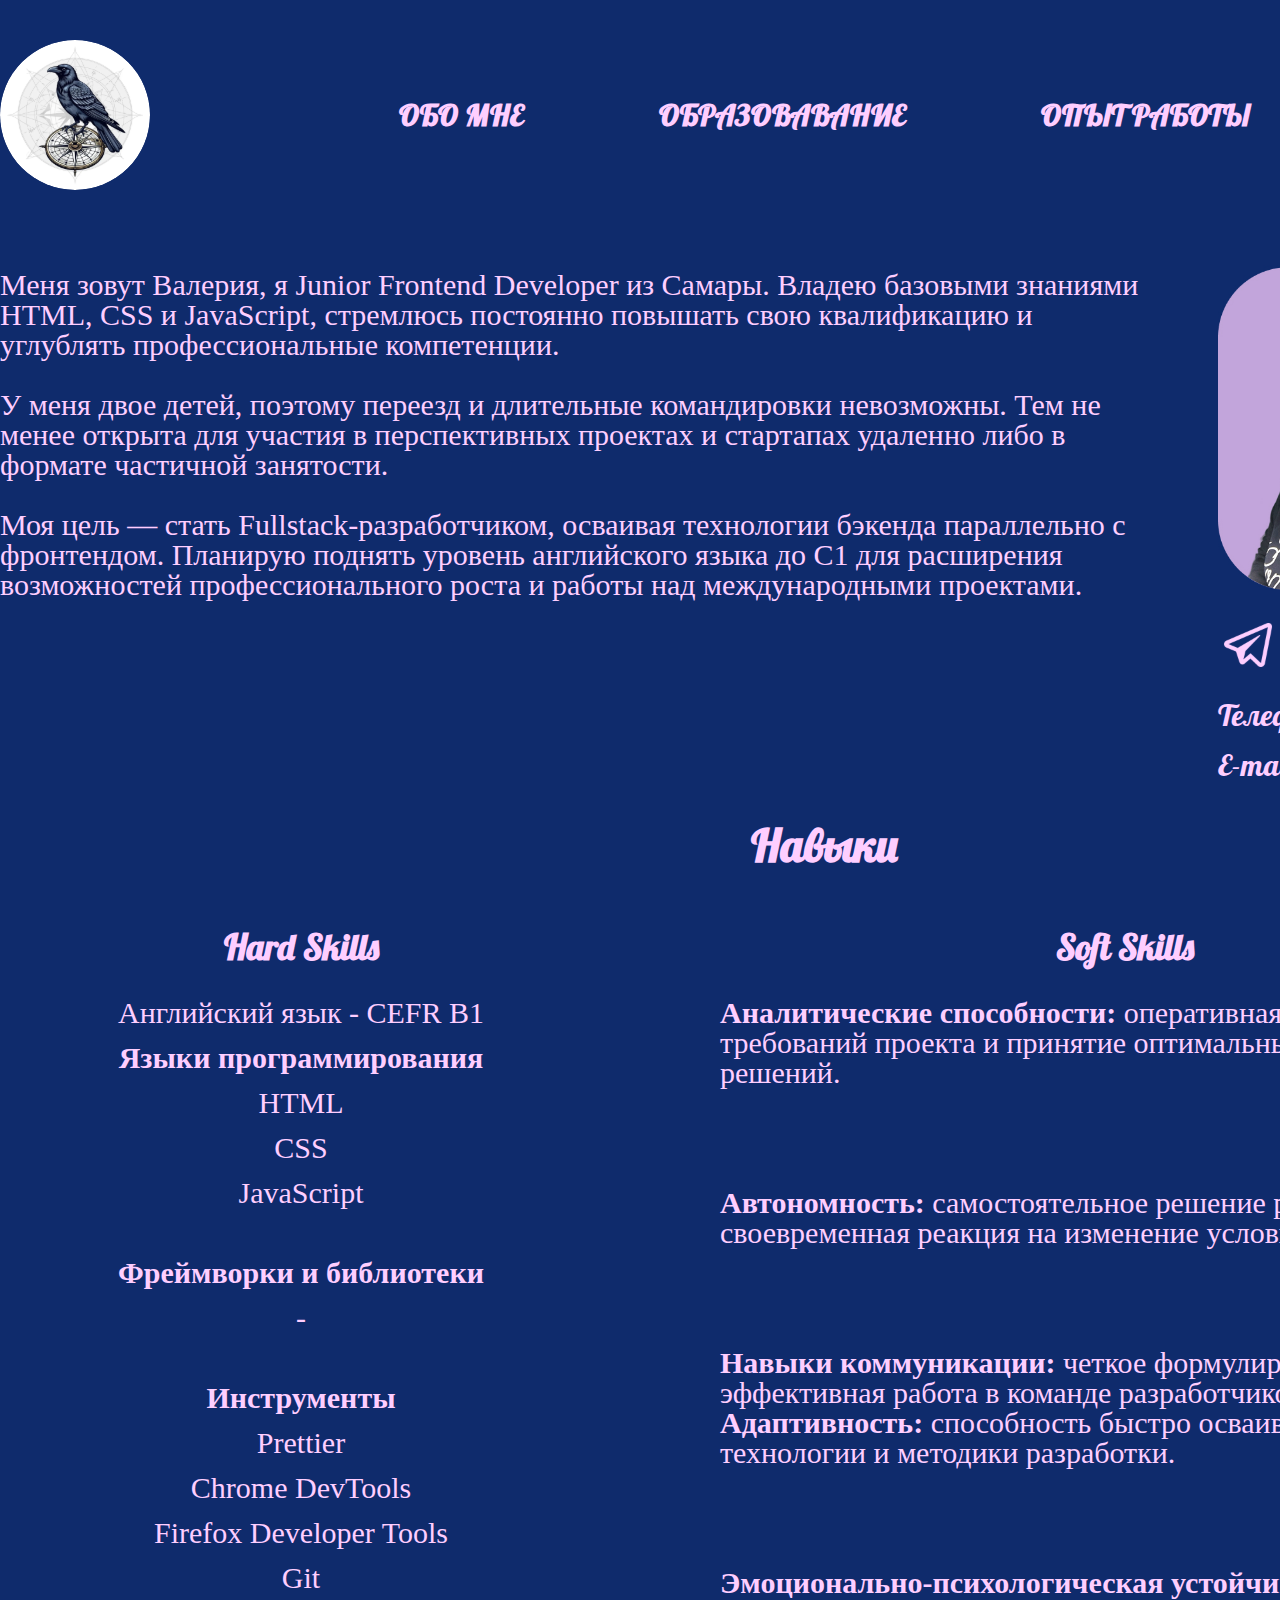
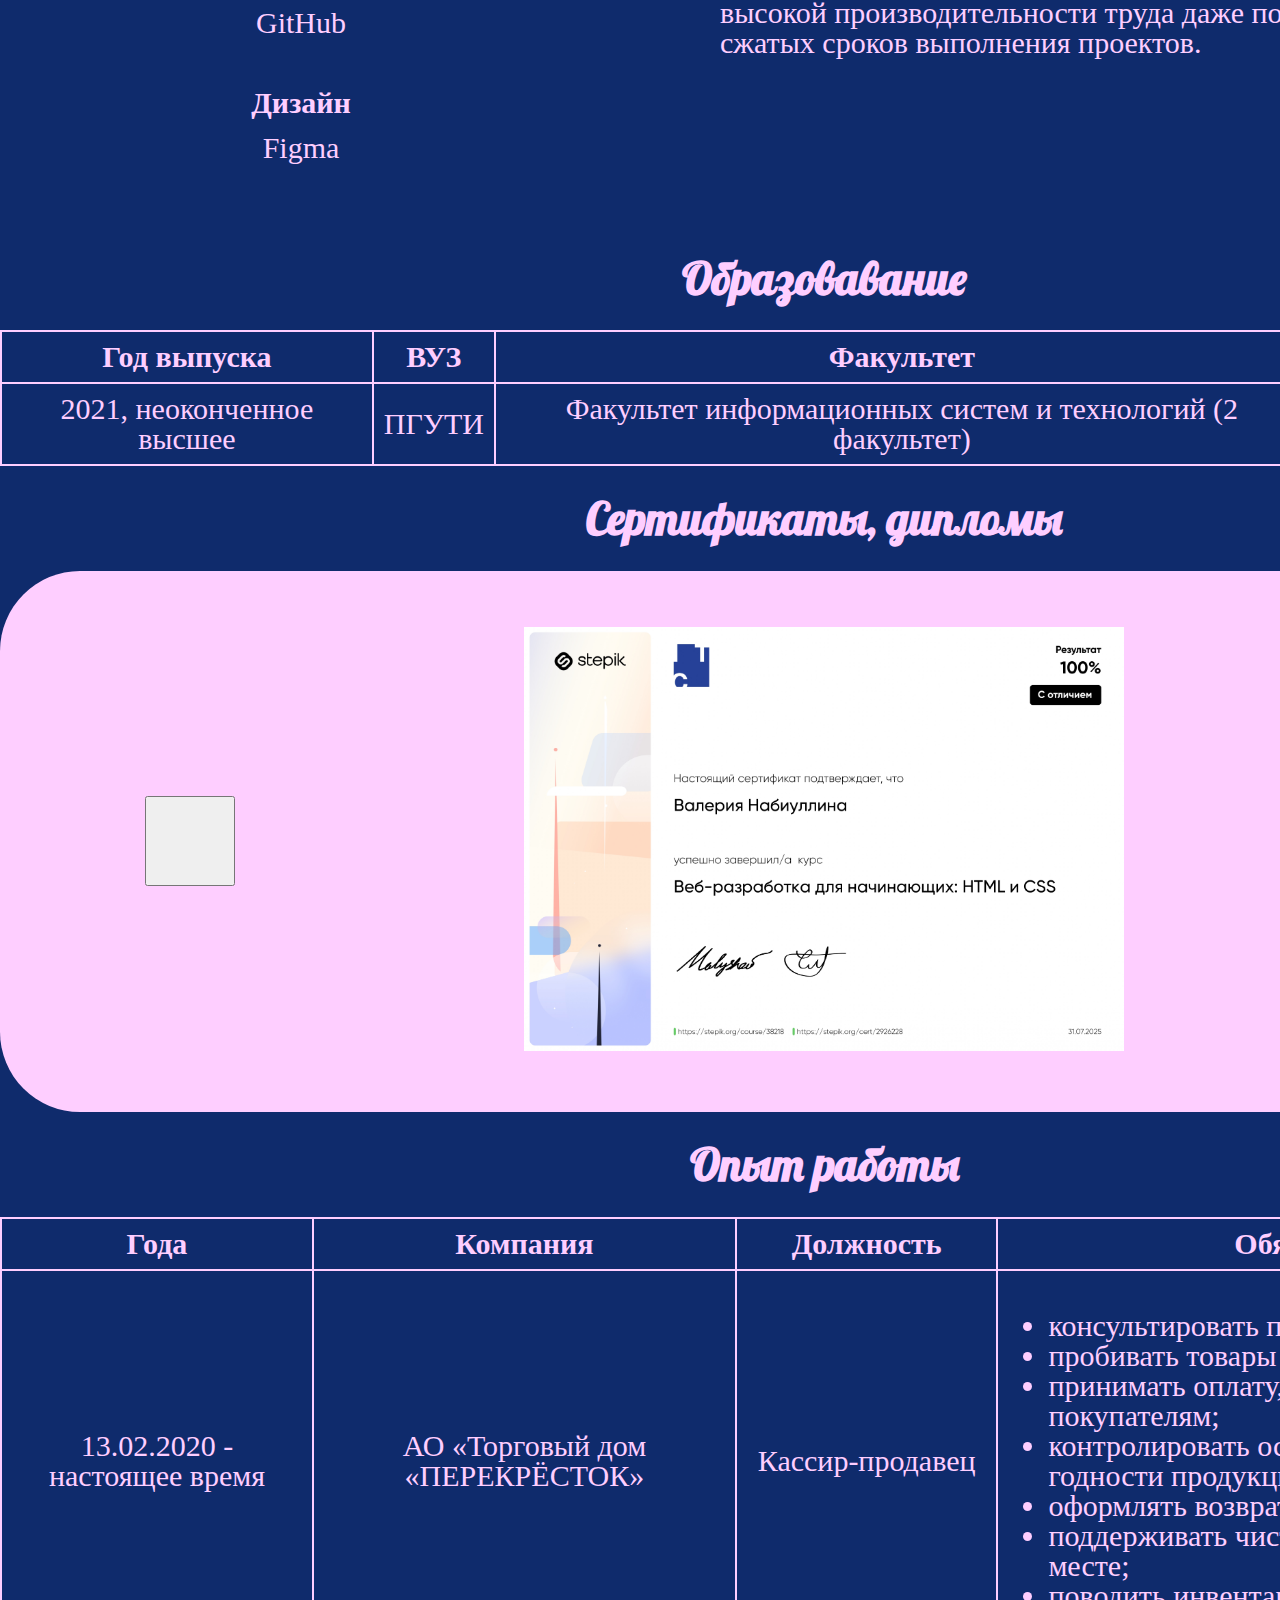
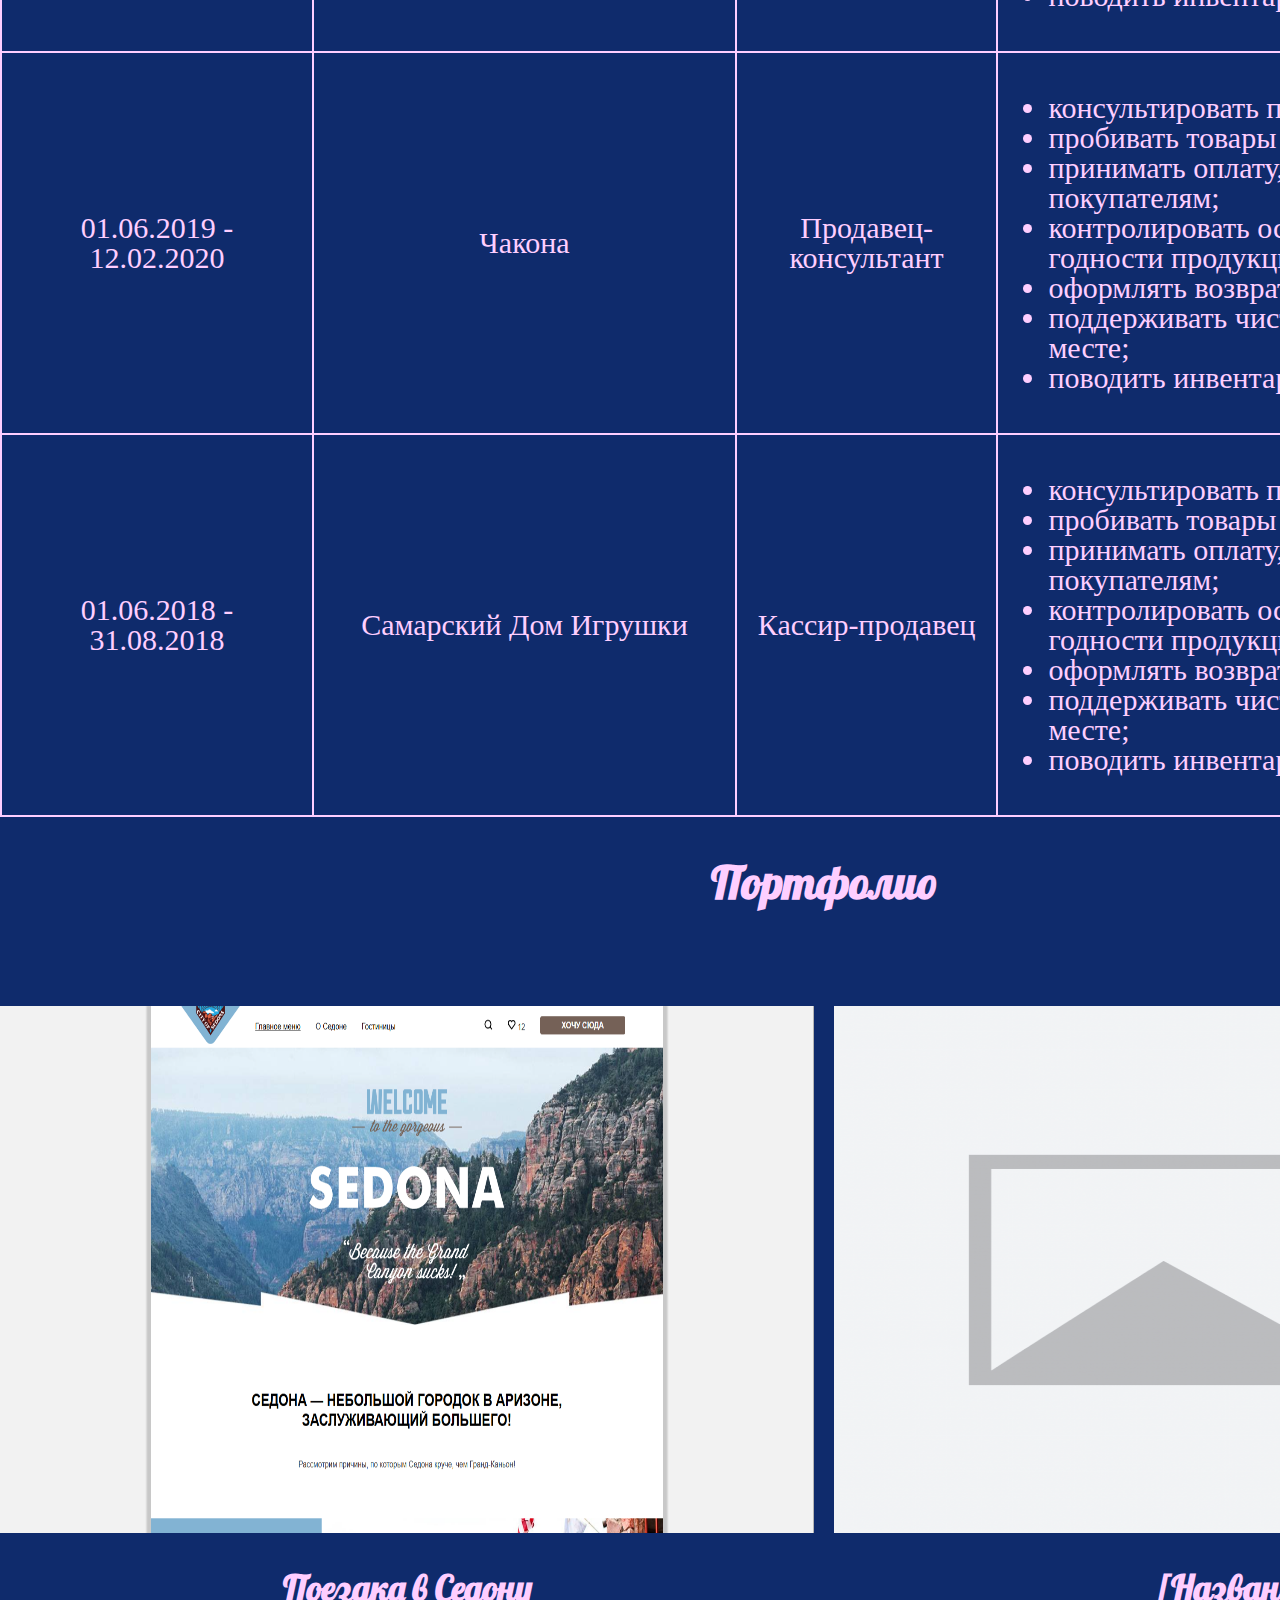
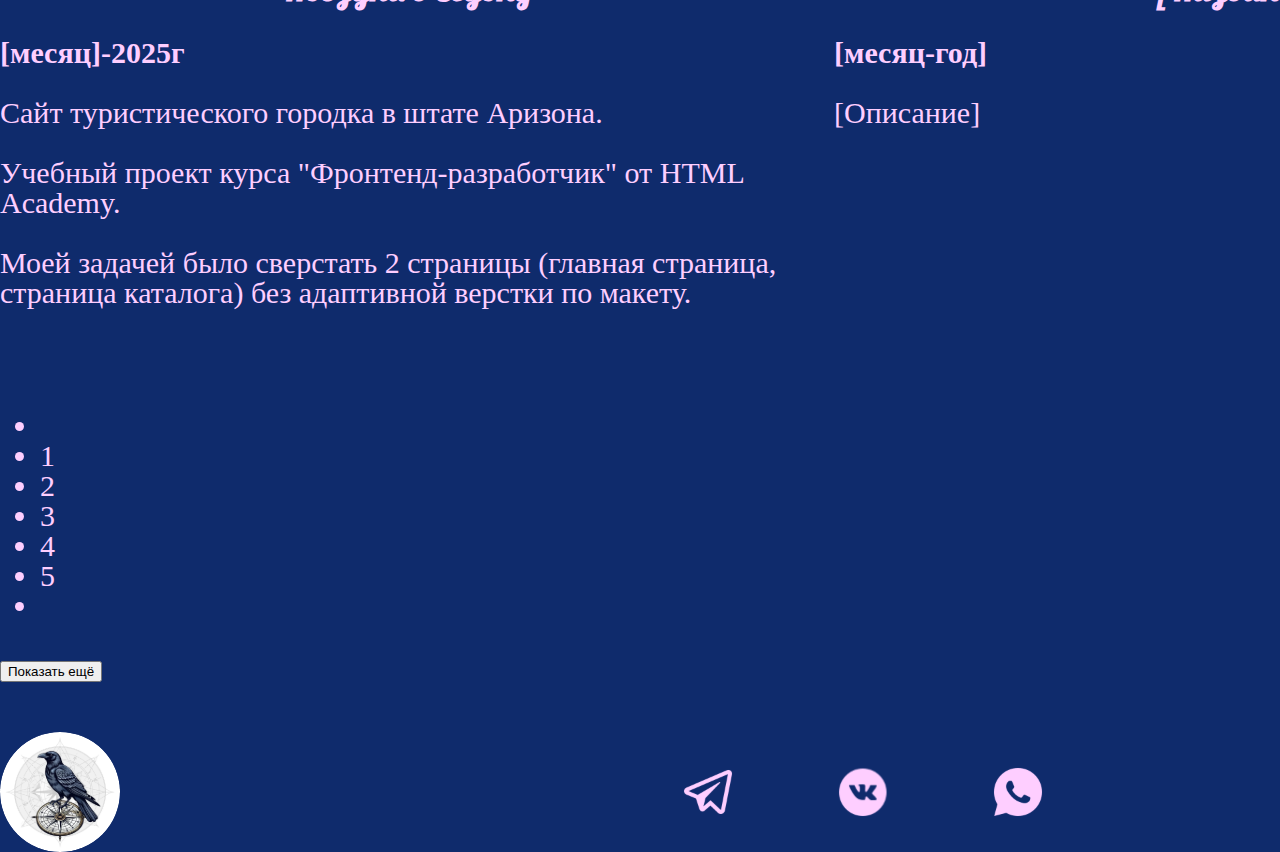
<file: index.html>
<!DOCTYPE html>
<html>
  <head>
    <meta charset="UTF-8" />
    <title>Резюме</title>
    <link rel="preconnect" href="https://fonts.googleapis.com" />
    <link rel="preconnect" href="https://fonts.gstatic.com" crossorigin />
    <link
      href="https://fonts.googleapis.com/css2?family=Lobster&display=swap&subset=cyrillic"
      rel="stylesheet"
    />
    <link rel="stylesheet" href="styles/style.css" />
    <!--<link rel="stylesheet" href="styles/outline-settings.css" />
    <link rel="stylesheet" href="styles/outline.css" />-->
  </head>
  <body>
    <header class="page-header">
      <a class="page-header-logo-link" href="index.html">
        <img
          class="page-header-logo"
          src="images/svg/logo.svg"
          width="150"
          alt="Логотип"
        />
      </a>
      <nav class="navigation">
        <ul class="navigation-list">
          <li class="navigation-item">
            <a class="navigation-link" href="#main-about">Обо мне</a>
          </li>
          <li class="navigation-item">
            <a class="navigation-link" href="#main-education">Образовавание</a>
          </li>
          <li class="navigation-item">
            <a class="navigation-link" href="#main-exp">Опыт работы</a>
          </li>
          <li class="navigation-item">
            <a class="navigation-link" href="#main-portfolio">Портфолио</a>
          </li>
        </ul>
      </nav>
    </header>
    <main class="main-container main-index">
      <div class="page-container">
        <section class="about" id="main-about">
          <h1 class="visually-hidden">Junior Frontend Developer</h1>
          <div class="avatar-social">
            <img
              class="avatar"
              src="images/avatar.jpg"
              alt="Набиуллина Валерия"
              height="350"
              class="img_con"
            />
            <div class="messengers">
              <a
                href="https://t.me/Valeria_Nabiullina"
                target="_blank"
                class="contacts-tlg"
              >
                <img src="images/svg/telegram.svg" alt="Telegram" width="60" />
              </a>
              <a
                href="https://vk.com/voronvaleria"
                target="_blank"
                class="contacts-vk"
              >
                <img src="images/svg/vk.svg" alt="ВКонтакте" width="60" />
              </a>
              <a
                href="https://wa.me/79674800234"
                target="_blank"
                class="contacts-wa"
              >
                <img src="images/svg/whatsapp.svg" alt="WhatsApp" width="60" />
              </a>
            </div>
            <div class="contacts-phone">
              <p>Телефон:</p>
              <a class="contacts-link" href="tel:+79674800234"
                >+7 (967) 480-02-34</a
              >
            </div>
            <div class="contacts-email">
              <p>E-mail:</p>
              <a class="contacts-link" href="mailto:vvv1299@yandex.ru"
                >vvv1299@yandex.ru</a
              >
            </div>
          </div>
          <div class="description">
            <p>
              Меня зовут Валерия, я Junior Frontend Developer из Самары. Владею
              базовыми знаниями HTML, CSS и JavaScript, стремлюсь постоянно
              повышать свою квалификацию и углублять профессиональные
              компетенции.
            </p>
            <p>
              У меня двое детей, поэтому переезд и длительные командировки
              невозможны. Тем не менее открыта для участия в перспективных
              проектах и стартапах удаленно либо в формате частичной занятости.
            </p>
            <p>
              Моя цель — стать Fullstack-разработчиком, осваивая технологии
              бэкенда параллельно с фронтендом. Планирую поднять уровень
              английского языка до C1 для расширения возможностей
              профессионального роста и работы над международными проектами.
            </p>
          </div>
        </section>
        <section class="skills">
          <h2>Навыки</h2>
          <div class="column">
            <div class="hard-skills">
              <h3>Hard Skills</h3>

              <p>Английский язык - CEFR B1</p>
              <div class="skills">
                <h4>Языки программирования</h4>
                <p>HTML</p>
                <p>CSS</p>
                <p>JavaScript</p>
                <p class="visually-hidden">TypeScript</p>
                <p class="visually-hidden">PHP</p>
              </div>
              <div class="skills">
                <h4>Фреймворки и библиотеки</h4>
                <p>-</p>
                <p class="visually-hidden">React.js</p>
                <p class="visually-hidden">Angular</p>
                <p class="visually-hidden">Vue.js</p>
              </div>
              <div class="skills">
                <h4>Инструменты</h4>
                <p>Prettier</p>
                <p class="visually-hidden">ESLint</p>
                <p class="visually-hidden">PostCSS</p>
                <p class="visually-hidden">Webpack</p>
                <p class="visually-hidden">Vite</p>
                <p>Chrome DevTools</p>
                <p>Firefox Developer Tools</p>
                <p>Git</p>
                <p>GitHub</p>
              </div>
              <div class="skills">
                <h4>Дизайн</h4>
                <p>Figma</p>
              </div>
            </div>
            <div class="soft-skills">
              <h3>Soft Skills</h3>
              <ul class="soft-skills-list">
                <li class="soft-skills-item">
                  <b>Аналитические способности:</b> оперативная оценка
                  требований проекта и принятие оптимальных технических решений.
                </li>
                <li class="soft-skills-item">
                  <b>Автономность:</b> самостоятельное решение рабочих вопросов
                  и своевременная реакция на изменение условий задачи.
                </li>
                <li>
                  <b>Навыки коммуникации:</b> четкое формулирование идей и
                  эффективная работа в команде разработчиков.
                </li>
                <li class="soft-skills-item">
                  <b>Адаптивность:</b> способность быстро осваивать новые
                  технологии и методики разработки.
                </li>
                <li class="soft-skills-item">
                  <b>Эмоционально-психологическая устойчивость:</b> сохранение
                  высокой производительности труда даже под давлением сжатых
                  сроков выполнения проектов.
                </li>
              </ul>
            </div>
          </div>
        </section>
        <section class="education" id="main-education">
          <h2>Образовавание</h2>
          <table class="educateTabl">
            <thead>
              <th>Год выпуска</th>
              <th>ВУЗ</th>
              <th>Факультет</th>
              <th>Специальность</th>
            </thead>
            <tbody>
              <tr>
                <td>2021, неоконченное высшее</td>
                <td>ПГУТИ</td>
                <td>
                  Факультет информационных систем и технологий (2 факультет)
                </td>
                <td>Программная инженерия</td>
              </tr>
            </tbody>
          </table>
        </section>
        <section class="education certificates">
          <h2 class="gallery-title">Сертификаты, дипломы</h2>
          <div class="gallery">
            <button class="slider-button slider-prev" type="button">
              <span class="visually-hidden">Предыдущее фото</span>
            </button>

            <ol class="slider-division">
              <!--<li class="slider-division-item">
                <button
                  class="slider-division-button slider-division-button-current"
                  type="button"
                >
                  <span>
                    <img src="" width="600" alt="Frontend Developer" />
                  </span>
                </button>
              </li>
              <li class="slider-division-item">
                <button
                  class="slider-division-button slider-division-button-current"
                  type="button"
                >
                  <span>
                    <img
                      src="images/certificates/stepik_cert_JS.jpg"
                      width="600"
                      alt="JavaScript"
                    />
                  </span>
                </button>
              </li>-->
              <li class="slider-division-item">
                <img
                  src="images/certificates/stepik_cer_HTML_beginner.jpg"
                  width="600"
                  alt="HTML, CSS"
                />
              </li>
            </ol>

            <button class="slider-button slider-next" type="button">
              <span class="visually-hidden">Следующее фото</span>
            </button>
          </div>
        </section>
        <section class="experience" id="main-exp">
          <h2>Опыт работы</h2>
          <table class="expTabl">
            <thead>
              <th>Года</th>
              <th>Компания</th>
              <th>Должность</th>
              <th>Обязанности</th>
            </thead>
            <tbody>
              <tr>
                <td>13.02.2020 - настоящее время</td>
                <td>
                  <a
                    class="exp-job"
                    href="https://www.perekrestok.ru/contacts"
                    target="_blank"
                  >
                    АО «Торговый дом «ПЕРЕКРЁСТОК»</a
                  >
                </td>
                <td>Кассир-продавец</td>
                <td>
                  <ul>
                    <li>консультировать покупателей по товарам;</li>
                    <li>пробивать товары через кассовый аппарат;</li>
                    <li>
                      принимать оплату, выдавать сдачу и чеки покупателям;
                    </li>
                    <li>
                      контролировать остатки товаров и сроки годности продукции;
                    </li>
                    <li>оформлять возвраты и обмены товаров;</li>
                    <li>поддерживать чистоту и порядок на рабочем месте;</li>
                    <li>поводить инвентаризацию товаров.</li>
                  </ul>
                </td>
              </tr>
              <tr>
                <td>01.06.2019 - 12.02.2020</td>
                <td>
                  <a
                    class="exp-job"
                    href="https://chaconne.ru/info/contacts.php"
                    target="_blank"
                    >Чакона</a
                  >
                </td>
                <td>Продавец-консультант</td>
                <td>
                  <ul>
                    <li>консультировать покупателей по товарам;</li>
                    <li>пробивать товары через кассовый аппарат;</li>
                    <li>
                      принимать оплату, выдавать сдачу и чеки покупателям;
                    </li>
                    <li>
                      контролировать остатки товаров и сроки годности продукции;
                    </li>
                    <li>оформлять возвраты и обмены товаров;</li>
                    <li>поддерживать чистоту и порядок на рабочем месте;</li>
                    <li>поводить инвентаризацию товаров.</li>
                  </ul>
                </td>
              </tr>
              <tr>
                <td>01.06.2018 - 31.08.2018</td>
                <td>
                  <a
                    class="exp-job"
                    href="https://go.2gis.com/ClfGB"
                    target="_blank"
                    >Самарский Дом Игрушки</a
                  >
                </td>
                <td>Кассир-продавец</td>
                <td>
                  <ul>
                    <li>консультировать покупателей по товарам;</li>
                    <li>пробивать товары через кассовый аппарат;</li>
                    <li>
                      принимать оплату, выдавать сдачу и чеки покупателям;
                    </li>
                    <li>
                      контролировать остатки товаров и сроки годности продукции;
                    </li>
                    <li>оформлять возвраты и обмены товаров;</li>
                    <li>поддерживать чистоту и порядок на рабочем месте;</li>
                    <li>поводить инвентаризацию товаров.</li>
                  </ul>
                </td>
              </tr>
            </tbody>
          </table>
        </section>
        <section class="portfolio" id="main-portfolio">
          <h2>Портфолио</h2>
          <!--<select class="select-control" aria-label="Сортировка">
            <option value="all">Все проекты</option>
            <option value="frontend">Фронтенд</option>
          </select>-->
          <select class="filter" name="news-filter">
            <option value="all" selected>Все проекты</option>
            <option value="frontend">Frontend</option>
            <option value="backend">Backend</option>
            <option value="design">Дизайн</option>
          </select>
  
          <ul class="portfolio-list">
            <li class="portfolio-card" data-category="frontend">
              <a
                class="portfolio-card-link"
                href="https://vvv1299.github.io/sedona/"
                target="_blank"
              >
                <img
                  class="portfolio-card-image"
                  src="images/portfolio/portfolio-sedona.png"
                  alt="Поездка в Седону"
                />
                <h3 class="portfolio-card-title">Поездка в Седону</h3>
              </a>
              <b class="portfolio-card-data">[месяц]-2025г</b>
              <p>Сайт туристического городка в штате Аризона.</p>
              <p>
                Учебный проект курса "Фронтенд-разработчик" от
                <a href="https://htmlacademy.ru/">HTML Academy</a>.
              </p>
              <p>
                Моей задачей было сверстать 2 страницы (главная страница,
                страница каталога) без адаптивной верстки по
                <a
                  href="https://www.figma.com/design/OdFKNhvZRAReNCGe3wBJqJ/HTML-1---Седона--40-?node-id=0-1&p=f&t=6DVM3jphyVCdfaFz-0"
                  target="_blank"
                >
                  макету</a
                >.
              </p>
            </li>
            <li class="portfolio-card" data-category="">
              <a class="portfolio-card-link" href="#" target="_blank">
                <img
                  class="portfolio-card-image"
                  src="images/zaglushka.png"
                  alt=""
                />
                <h3 class="portfolio-card-title">[Название]</h3>
              </a>
              <b class="portfolio-card-data">[месяц-год]</b>
              <p>[Описание]</p>
            </li>
          </ul>

          <ul class="pagination">
            <li class="pagination-item">
              <a class="pagination-link pagination-prev pagination-disabled">
                <span class="visually-hidden">Предыдущая страница</span>
              </a>
            </li>
            <li class="pagination-item">
              <a class="pagination-link pagination-current">1</a>
            </li>
            <li class="pagination-item">
              <a class="pagination-link" href="#">2</a>
            </li>
            <li class="pagination-item">
              <a class="pagination-link" href="#">3</a>
            </li>
            <li class="pagination-item">
              <a class="pagination-link" href="#">4</a>
            </li>
            <li class="pagination-item">
              <a class="pagination-link" href="#">5</a>
            </li>
            <li class="pagination-item">
              <a class="pagination-link pagination-next" href="#">
                <span class="visually-hidden">Следующая страница</span>
              </a>
            </li>
          </ul>
          <button class="button pagination-show-more" type="button">
            Показать ещё
          </button>
        </section>
      </div>
    </main>
    <footer>
      <a class="page-header-logo-link" href="index.html">
        <img
          class="page-header-logo"
          src="images/svg/logo.svg"
          width="120"
          alt="Логотип"
        />
      </a>
      <div class="footer-social">
        <a
          href="https://t.me/Valeria_Nabiullina"
          target="_blank"
          class="contacts-tlg"
        >
          <img src="images/svg/telegram.svg" alt="Telegram" width="60" />
        </a>
        <a
          href="https://vk.com/voronvaleria"
          target="_blank"
          class="contacts-vk"
        >
          <img src="images/svg/vk.svg" alt="ВКонтакте" width="60" />
        </a>
        <a href="https://wa.me/79674800234" target="_blank" class="contacts-wa">
          <img src="images/svg/whatsapp.svg" alt="WhatsApp" width="60" />
        </a>
      </div>
      <div class="footer-contacts">
        <div class="contacts-phone">
          <p>Телефон:</p>
          <a class="contacts-link" href="tel:+79674800234"
            >+7 (967) 480-02-34</a
          >
        </div>
        <div class="contacts-email">
          <p>E-mail:</p>
          <a class="contacts-link" href="mailto:vvv1299@yandex.ru"
            >vvv1299@yandex.ru</a
          >
        </div>
      </div>
    </footer>
    <button class="up-button" type="button">
      ↑
      <span class="visually-hidden">Наверх</span>
    <script src="scripts/up-button.js"></script>
    <script src="scripts/filter.js"></script>
    </button>
  </body>
</html>
</file>
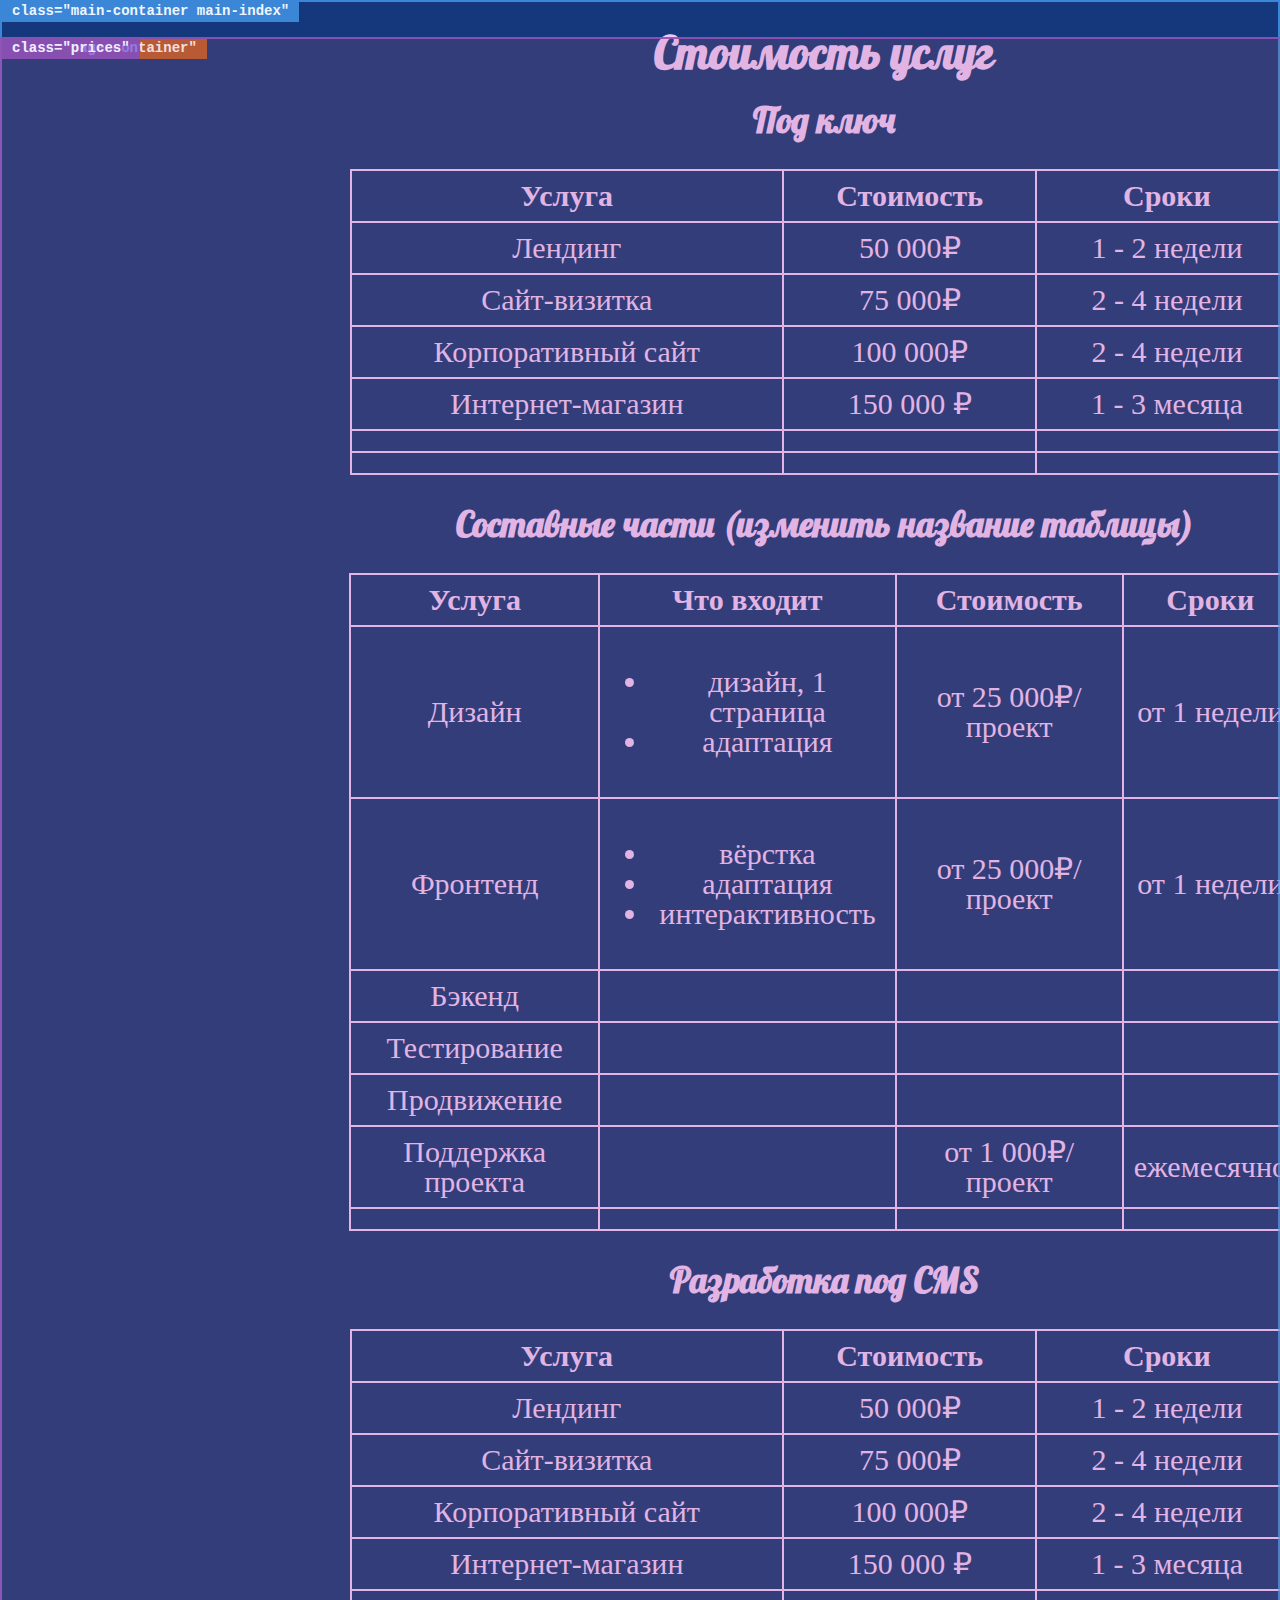
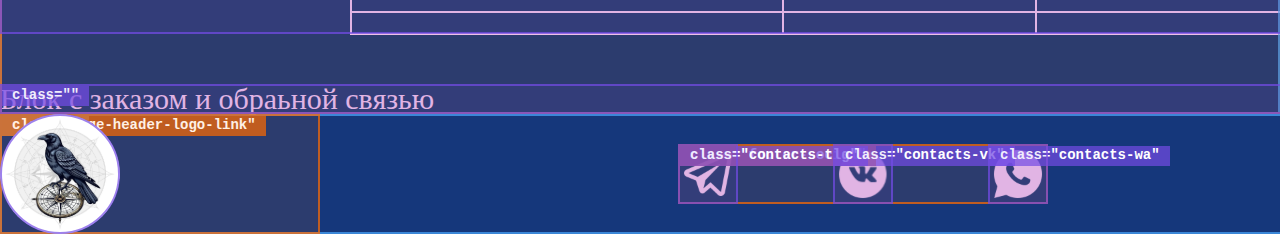
<file: price-list.html>
<!DOCTYPE html>
<html>
  <head>
    <meta charset="UTF-8" />
    <title>Цена</title>
    <link rel="preconnect" href="https://fonts.googleapis.com" />
    <link rel="preconnect" href="https://fonts.gstatic.com" crossorigin />
    <link
      href="https://fonts.googleapis.com/css2?family=Lobster&display=swap&subset=cyrillic"
      rel="stylesheet"
    />
    <link rel="stylesheet" href="styles/style.css" />
    <link rel="stylesheet" href="styles/outline-settings.css" />
    <link rel="stylesheet" href="styles/outline.css" />
    <script src="main.js"></script>
  </head>
  <body>
    <main class="main-container main-index">
      <div class="page-container">
        <section class="prices">
          <h2>Стоимость услуг</h2>
          <h3>Под ключ</h3>
          <table class="priceTabl priceTablKey">
            <thead>
              <th>Услуга</th>
              <th>Стоимость</th>
              <th>Сроки</th>
            </thead>
            <tbody>
              <tr>
                <td>Лендинг</td>
                <td>50 000₽</td>
                <td>1 - 2 недели</td>
              </tr>
              <tr>
                <td>Сайт-визитка</td>
                <td>75 000₽</td>
                <td>2 - 4 недели</td>
              </tr>
              <tr>
                <td>Корпоративный сайт</td>
                <td>100 000₽</td>
                <td>2 - 4 недели</td>
              </tr>
              <tr>
                <td>Интернет-магазин</td>
                <td>150 000 ₽</td>
                <td>1 - 3 месяца</td>
              </tr>
              <tr>
                <td></td>
                <td></td>
                <td></td>
              </tr>
              <tr>
                <td></td>
                <td></td>
                <td></td>
              </tr>
            </tbody>
          </table>
          <h3>Составные части (изменить название таблицы)</h3>
          <table class="priceTabl priceTablParts">
            <thead>
              <th>Услуга</th>
              <th>Что входит</th>
              <th>Стоимость</th>
              <th>Сроки</th>
            </thead>
            <tbody>
              <tr>
                <td>Дизайн</td>
                <td>
                  <ul>
                    <li>дизайн, 1 страница</li>
                    <li>адаптация</li>
                  </ul>
                </td>
                <td>от 25 000₽/проект</td>
                <td>от 1 недели</td>
              </tr>
              <tr>
                <td>Фронтенд</td>
                <td>
                  <ul>
                    <li>вёрстка</li>
                    <li>адаптация</li>
                    <li>интерактивность</li>
                  </ul>
                </td>
                <td>от 25 000₽/проект</td>
                <td>от 1 недели</td>
              </tr>
              <tr>
                <td>Бэкенд</td>
                <td></td>
                <td></td>
                <td></td>
              </tr>
              <tr>
                <td>Тестирование</td>
                <td></td>
                <td></td>
                <td></td>
              </tr>
              <tr>
                <td>Продвижение</td>
                <td></td>
                <td></td>
                <td></td>
              </tr>
              <tr>
                <td>Поддержка проекта</td>
                <td></td>
                <td>от 1 000₽/проект</td>
                <td>ежемесячно</td>
              </tr>
              <tr>
                <td></td>
                <td></td>
                <td></td>
                <td></td>
              </tr>
            </tbody>
          </table>
          <h3>Разработка под CMS</h3>
          <table class="priceTabl priceTablCMS">
            <thead>
              <th>Услуга</th>
              <th>Стоимость</th>
              <th>Сроки</th>
            </thead>
            <tbody>
              <tr>
                <td>Лендинг</td>
                <td>50 000₽</td>
                <td>1 - 2 недели</td>
              </tr>
              <tr>
                <td>Сайт-визитка</td>
                <td>75 000₽</td>
                <td>2 - 4 недели</td>
              </tr>
              <tr>
                <td>Корпоративный сайт</td>
                <td>100 000₽</td>
                <td>2 - 4 недели</td>
              </tr>
              <tr>
                <td>Интернет-магазин</td>
                <td>150 000 ₽</td>
                <td>1 - 3 месяца</td>
              </tr>
              <tr>
                <td></td>
                <td></td>
                <td></td>
              </tr>
              <tr>
                <td></td>
                <td></td>
                <td></td>
              </tr>
            </tbody>
          </table>
        </section>
        <section>Блок с заказом и обраьной связью</section>
      </div>
    </main>
    <footer>
      <a class="page-header-logo-link" href="index.html">
        <img
          class="page-header-logo"
          src="images/svg/logo.svg"
          width="120"
          alt="Логотип"
        />
      </a>
      <div class="footer-social">
        <a
          href="https://t.me/Valeria_Nabiullina"
          target="_blank"
          class="contacts-tlg"
        >
          <img src="images/svg/telegram.svg" alt="Telegram" width="60" />
        </a>
        <a
          href="https://vk.com/voronvaleria"
          target="_blank"
          class="contacts-vk"
        >
          <img src="images/svg/vk.svg" alt="ВКонтакте" width="60" />
        </a>
        <a href="https://wa.me/79674800234" target="_blank" class="contacts-wa">
          <img src="images/svg/whatsapp.svg" alt="WhatsApp" width="60" />
        </a>
      </div>
      <div class="footer-contacts">
        <div class="contacts-phone">
          <p>Телефон:</p>
          <a class="contacts-link" href="tel:+79674800234"
            >+7 (967) 480-02-34</a
          >
        </div>
        <div class="contacts-email">
          <p>E-mail:</p>
          <a class="contacts-link" href="mailto:vvv1299@yandex.ru"
            >vvv1299@yandex.ru</a
          >
        </div>
      </div>
    </footer>
  </body>
</html>
</file>
<file: styles/style.css>
html {
  height: 100%;
}

.hidden {
  display: none;
}

body {
  font-family: "Times New Roman";
  font-size: 30px;
  line-height: 30px;
  background-color: #0f2b6c;
  color: #feceff;
  margin: 0;

  display: flex;
  flex-direction: column;
  min-height: 100%;
}

.page-container {
  width: 1648px;
  margin: 0 auto;
}

.main-container {
  flex-grow: 1;
}

a {
  text-decoration: none;
  color: #feceff;
}

a:hover {
  color: #dbfafc;
}

a:visited {
  color: inherit;
}

.visually-hidden {
  position: absolute;
  width: 1px;
  height: 1px;
  margin: -1px;
  border: 0;
  padding: 0;
  white-space: nowrap;
  clip-path: inset(100%);
  clip: rect(0 0 0 0);
  overflow: hidden;
}

.page-header {
  display: flex;
  width: 1647px;
  margin: 40px auto 50px auto;
}

.page-header-logo {
  border-radius: 50%;
  display: block;
  margin-right: 200px;
}

.navigation {
  display: flex;
  width: 1200px;
  margin: 0 auto;
}

.navigation-list {
  display: flex;
  flex-wrap: wrap;
  margin: 0;
  padding: 0;
  margin: auto 0;
}

.navigation-item {
  margin-right: 135px;
}

.navigation-item:last-child {
  margin-right: 0;
}

.navigation-link,
.contacts-link {
  color: inherit;
  text-align: center;
  text-decoration: none;
}

.navigation-link,
h1,
h2,
h3 {
  font-family: "Lobster";
  font-weight: 700;
  text-align: center;
}

.navigation-link {
  text-transform: uppercase;
}

.contacts-phone,
.contacts-email {
  font-family: "Lobster";
}

table {
  border-collapse: collapse;
}

td,
th {
  border: 2px solid #feceff;
  padding: 10px;
  text-align: center;
}

.expTabl td:nth-child(4) {
  text-align: left;
}

.about {
  display: flex;
  flex-direction: row-reverse;
  justify-content: space-between;
  padding: 0;
  margin: 0;
}

.about,
.skills,
.educations,
.experience,
.portfolio,
.prices,
footer {
  margin-bottom: 50px;
}

.avatar-social {
  width: 430px;
}

.avatar-social a {
  margin-bottom: 47px;
}

.avatar {
  margin-bottom: 20px;
}

.description {
  width: 1146px;
}

.contacts-phone {
  margin-top: 20px;
  margin-bottom: 20px;
}

.contacts-phone p {
  display: inline;
  margin-bottom: 20px;
}

.contacts-email p {
  display: inline;
}

.column {
  display: flex;
  justify-content: space-around;
  grid-template-columns: 1fr 1fr;
  text-align: center;
}

.skills h4,
.skills p {
  margin: 0;
  padding: 0;
  margin-bottom: 15px;
}

.soft-skills-list {
  width: 810px;
  text-align: left;
  margin: 0 auto;
}

.soft-skills-item {
  margin-bottom: 100px;
}

.soft-skills-item:last-child {
  margin-bottom: 0;
}

.hard-skills-list {
  width: 510px;
}

.gallery {
  display: flex;
  background-color: #feceff;
  justify-content: space-around;
  grid-template-columns: 1fr 1fr 1fr;
  width: 1648px;
  border-radius: 80px;
  list-style-type: none;
  padding-top: 56px;
  padding-bottom: 56px;
}

.gallery ol {
  list-style-type: none;
  margin: 0;
  padding: 0;
}

.slider-button {
  width: 90px;
  height: 90px;
  margin: auto 0;
}

.slider-division-item {
  text-align: center;
}

.navigation-list,
.soft-skills-list {
  padding: 0;
  list-style: none;
}

.portfolio-list {
  display: grid;
  grid-template-columns: repeat(auto-fit, minmax(814px, 1fr));
  gap: 20px;
  margin: 0;
  padding: 0;
  list-style-type: none;
}

.portfolio-card-link h3:hover {
  color: #dbfafc;
}

.portfolio-card-link h3:visited {
  color: inherit;
}

.portfolio-card {
  width: 814px;
  margin-bottom: 43px;
}

.portfolio-card-image {
  width: 814px;
  height: 527px;
}

.filter {
  display: flex;
  font-family: "Lobster";
  text-align: center;
  padding: 7px 22px 7px 12px;
  box-sizing: border-box;
  margin-left: auto;
  margin-bottom: 20px;
  font-size: inherit;
  border: none;
  border-radius: 2px;
  -moz-appearance: none;
  -webkit-appearance: none;
  appearance: none;
  background-repeat: no-repeat, repeat;
  background-position: right 8px top 50%;
  background-size: 8px auto;
  color: #dffeff;
  background-color: #3663a4;
  background-image: url("data:image/svg+xml;charset=US-ASCII,%3Csvg%20xmlns%3D%22http%3A%2F%2Fwww.w3.org%2F2000%2Fsvg%22%20width%3D%22292.4%22%20height%3D%22292.4%22%3E%3Cpath%20fill%3D%22%23ffffff%22%20d%3D%22M287%2069.4a17.6%2017.6%200%200%200-13-5.4H18.4c-5%200-9.3%201.8-12.9%205.4A17.6%2017.6%200%200%200%200%2082.2c0%205%201.8%209.3%205.4%2012.9l128%20127.9c3.6%203.6%207.8%205.4%2012.8%205.4s9.2-1.8%2012.8-5.4L287%2095c3.5-3.5%205.4-7.8%205.4-12.8%200-5-1.9-9.2-5.5-12.8z%22%2F%3E%3C%2Fsvg%3E");
}

.filter::-ms-expand {
  display: none;
}

.filter:focus {
  outline-offset: 0;
  outline-color: #dffeff;
}

.filter:hover {
  background-color: #2F1C2F;
}

footer {
  display: flex;
  justify-content: space-between;
  width: 1641px;
  margin: 0 auto;
}

.footer-social {
  display: flex;
  justify-content: space-between;
  margin: auto 0;
  width: 370px;
  height: 60px;
}

.footer-contacts {
  margin: auto 0;
  font-size: 20px;
}

.priceTabl {
  margin: 0 auto;
  width: 950px;
}

.up-button {
  position: fixed;
  z-index: 1;
  padding: 0;
  bottom: 75px;
  right: 20px;
  width: 64px;
  height: 64px;
  font-size: 36px;
  font-weight: bold;
  text-align: center;
  vertical-align: middle;
  border: 5px solid;
  border-radius: 50%;
  display: none;
  cursor: pointer;
  color: #3663a4;
  background-color: #dffeff;
  border-color: #3663a4;
}

.up-button:hover {
  color: #dffeff;
  background-color: #3663a4;
  border-color: #dffeff;
}

.shown {
  display: inline-block;
}
</file>
<file: styles/outline-settings.css>
/*
  Прячем подписи у блоков. Эту настройку не меняйте. Используйте как есть.
*/
:root {
  --outline-hint-scale: 0;
}

/*
  - Контейнер для колонок навигации (он же правая колонка всего подвала) должен иметь класс "footer-navigation-topics".
  - Контейнер для колонок навигации (он же правая колонка всего подвала) должен находится на 4 уровне вложенности от body.
*/
.footer-navigation-topics {
  --outline-4-enabled: 1;
}
</file>
<file: styles/outline.css>
:root {
  --outlines-shown: 1;
  --outline-hint-scale: 1;

  --outline-1-enabled: 1;
  --outline-2-enabled: 1;
  --outline-3-enabled: 1;
  --outline-4-enabled: 0;
  --outline-5-enabled: 0;
  --outline-6-enabled: 0;
}

body,
body > *,
body > * > *,
body > * > * > *,
body > * > * > * > *,
body > * > * > * > * > *,
body > * > * > * > * > * > * {
  position: relative;
}

body > *::before,
body > * > *::before,
body > * > * > *::before,
body > * > * > * > *::before,
body > * > * > * > * > *::before,
body > * > * > * > * > * > *::before {
  position: absolute;
  top: 2px;
  left: 2px;
  padding: 0 10px 2px;
  font-family: "Courier New", monospace;
  font-weight: bold;
  font-size: 14px;
  line-height: 18px;
  letter-spacing: initial;
  text-transform: lowercase;
  white-space: nowrap;
  z-index: 1;
  transform: scale(var(--outline-hint-scale, 1));
  transform-origin: 0 0;
  pointer-events: none;
}

body > *::after,
body > * > *::after,
body > * > * > *::after,
body > * > * > * > *::after,
body > * > * > * > * > *::after,
body > * > * > * > * > * > *::after {
  position: absolute;
  content: "";
  top: 0;
  left: 0;
  bottom: 0;
  right: 0;
  pointer-events: none;
}


/* 1 уровень сеточных блоков */

body > *::before,
body > *::after,
body > img {
  z-index: 1;
  --outline-alpha-1: calc(var(--outline-1-enabled, 0) * var(--outlines-shown, 0));
}

body > *::before {
  --hint-text: 'class="' attr(class) '"';
  content: var(--hint-text);
  color: rgba(255, 255, 255, var(--outline-alpha-1));
  background: rgba(76, 169, 255, calc(0.7 * var(--outline-alpha-1)));
}

body > *::after {
  border: 2px solid rgba(76, 169, 255, calc(0.7 * var(--outline-alpha-1)));
  background: rgba(76, 169, 255, calc(0.1 * var(--outline-alpha-1)));
}

body > img {
  z-index: calc(1 * var(--outline-alpha-1));
  outline: 2px solid rgba(76, 169, 255, calc(0.7 * var(--outline-alpha-1)));
  outline-offset: -2px;
}

/* 2 уровень сеточных блоков */

body > * > *::before,
body > * > *::after,
body > * > img {
  z-index: 2;
  --outline-alpha-2: calc(var(--outline-2-enabled, 0) * var(--outlines-shown, 0));
}

body > * > *::before {
  --hint-text: 'class="' attr(class) '"';
  content: var(--hint-text);
  color: rgba(255, 255, 255, var(--outline-alpha-2));
  background: rgba(255, 107, 0, calc(0.7 * var(--outline-alpha-2)));
}

body > * > *::after {
  border: 2px solid rgba(255, 107, 0, calc(0.7 * var(--outline-alpha-2)));
  background: rgba(255, 107, 0, calc(0.1 * var(--outline-alpha-2)));
}

body > * > img {
  z-index: calc(2 * var(--outline-alpha-2));
  outline: 2px solid rgba(255, 107, 0, calc(0.7 * var(--outline-alpha-2)));
  outline-offset: -2px;
}


/* 3 уровень сеточных блоков */

body > * > * > *::before,
body > * > * > *::after,
body > * > * > img {
  z-index: 3;
  --outline-alpha-3: calc(var(--outline-3-enabled, 0) * var(--outlines-shown, 0));
}

body > * > * > *::before {
  --hint-text: 'class="' attr(class) '"';
  content: var(--hint-text);
  color: rgba(255, 255, 255, var(--outline-alpha-3));
  background: rgba(116, 76, 230, calc(0.7 * var(--outline-alpha-3)));
}

body > * > * > *::after {
  border: 2px solid rgba(116, 76, 230, calc(0.7 * var(--outline-alpha-3)));
  background: rgba(116, 76, 230, calc(0.1 * var(--outline-alpha-3)));
}

body > * > * > img {
  z-index: calc(3 * var(--outline-alpha-3));
  outline: 2px solid rgba(116, 76, 230, calc(0.7 * var(--outline-alpha-3)));
  outline-offset: -2px;
}

/* 4 уровень сеточных блоков */

body > * > * > * > *::before,
body > * > * > * > *::after,
body > * > * > * > img {
  z-index: 4;
  --outline-alpha-4: calc(var(--outline-4-enabled, 0) * var(--outlines-shown, 0));
}

body > * > * > * > *::before {
  --hint-text: 'class="' attr(class) '"';
  content: var(--hint-text);
  color: rgba(255, 255, 255, var(--outline-alpha-4));
  background: rgba(78, 181, 67, calc(0.7 * var(--outline-alpha-4)));
}

body > * > * > * > *::after {
  border: 2px solid rgba(78, 181, 67, calc(0.7 * var(--outline-alpha-4)));
  background: rgba(78, 181, 67, calc(0.1 * var(--outline-alpha-4)));
}

body > * > * > * > img {
  z-index: calc(4 * var(--outline-alpha-4));
  outline: 2px solid rgba(78, 181, 67, calc(0.7 * var(--outline-alpha-4)));
  outline-offset: -2px;
}


/* 5 уровень сеточных блоков */
body > * > * > * > * > *::before,
body > * > * > * > * > *::after,
body > * > * > * > * > img {
  z-index: 5;
  --outline-alpha-5: calc(var(--outline-5-enabled, 0) * var(--outlines-shown, 0));
}

body > * > * > * > * > *::before {
  --hint-text: 'class="' attr(class) '"';
  content: var(--hint-text);
  color: rgba(255, 255, 255, var(--outline-alpha-5));
  background: rgba(239, 51, 255, calc(0.7 * var(--outline-alpha-5)));
}

body > * > * > * > * > *::after {
  border: 2px solid rgba(239, 51, 255, calc(0.7 * var(--outline-alpha-5)));
  background: rgba(239, 51, 255, calc(0.1 * var(--outline-alpha-5)));
}

body > * > * > * > * > img {
  z-index: calc(5 * var(--outline-alpha-5));
  outline: 2px solid rgba(239, 51, 255, calc(0.7 * var(--outline-alpha-5)));
  outline-offset: -2px;
}

/* 6 уровень сеточных блоков */
body > * > * > * > * > * > *::before,
body > * > * > * > * > * > *::after,
body > * > * > * > * > * > img {
  z-index: 6;
  --outline-alpha-6: calc(var(--outline-6-enabled, 0) * var(--outlines-shown, 0));
}

body > * > * > * > * > * > *::before {
  --hint-text: 'class="' attr(class) '"';
  content: var(--hint-text);
  color: rgba(255, 255, 255, var(--outline-alpha-6));
  background: rgba(255, 191, 0, calc(0.7 * var(--outline-alpha-6)));
}

body > * > * > * > * > * > *::after {
  border: 2px solid rgba(255, 191, 0, calc(0.7 * var(--outline-alpha-6)));
  background: rgba(255, 191, 0, calc(0.1 * var(--outline-alpha-6)));
}

body > * > * > * > * > * > img {
  z-index: calc(6 * var(--outline-alpha-6));
  outline: 2px solid rgba(255, 191, 0, calc(0.7 * var(--outline-alpha-6)));
  outline-offset: -2px;
}
</file>
